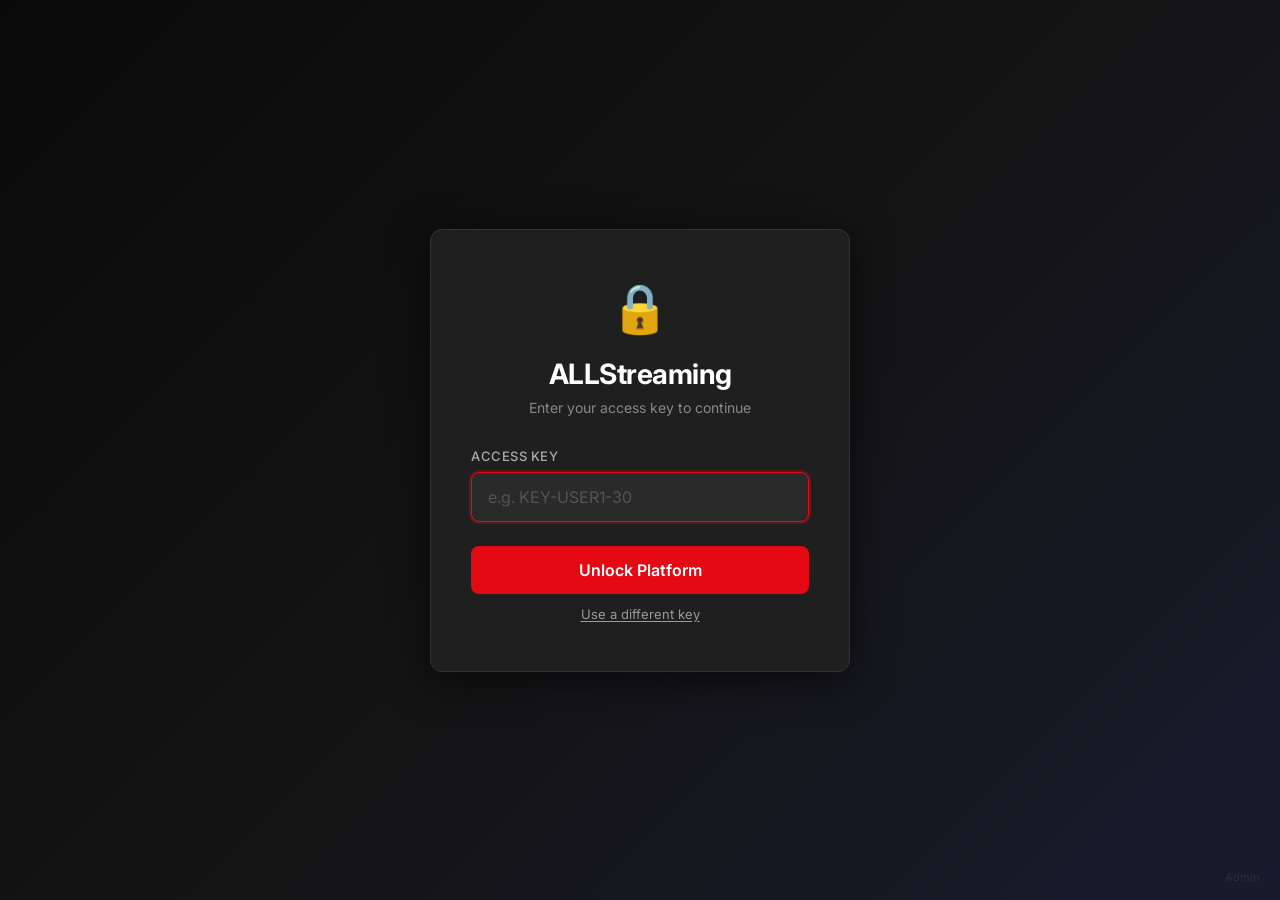
<file: index.html>
<!DOCTYPE html>
<html lang="en">
<head>
  <meta charset="UTF-8">
  <meta name="viewport" content="width=device-width, initial-scale=1.0">
  <title>ALLStreaming - Access Gate</title>
  <link rel="stylesheet" href="styles.css">
  <link rel="icon" href="data:image/svg+xml,<svg xmlns='http://www.w3.org/2000/svg' viewBox='0 0 100 100'><text y='.9em' font-size='90'>🔒</text></svg>">
</head>
<body>

  <div id="gate-view" class="view active">
    <div class="gate-card">
      <div class="lock-icon">🔒</div>
      <h1>ALLStreaming</h1>
      <p class="subtitle">Enter your access key to continue</p>
      <form id="gate-form">
        <div class="input-group">
          <label for="key-input">Access Key</label>
          <input
            type="text"
            id="key-input"
            placeholder="e.g. KEY-USER1-30"
            autocomplete="off"
            spellcheck="false"
            autofocus
          >
        </div>
        <button type="submit" class="btn-primary">Unlock Platform</button>
      </form>
      <button id="btn-clear-session" class="btn-text" type="button">Use a different key</button>
      <div id="countdown-timer" class="countdown-timer" aria-live="polite"></div>
      <div id="status-msg" class="status-msg" aria-live="polite"></div>
      <div id="error-msg" class="error-msg">
        Invalid or expired access key. Please check and try again.
      </div>
    </div>
  </div>

  <div id="expired-view" class="view">
    <div class="expired-card">
      <div class="expired-icon">⛔</div>
      <h1>Access Expired</h1>
      <p class="expired-detail">
        Your access period has been reached.<br>
        Contact the platform owner for a new key.
      </p>
      <div class="contact-info">
        <strong>Need a new key?</strong><br>
        Reach out to the administrator to request<br>
        a renewed access key.
      </div>
      <a href="https://wa.me/18683925275" target="_blank" rel="noopener" class="btn-whatsapp">Contact Us Today</a>
      <button id="btn-retry" class="btn-outline">Try Another Key</button>
    </div>
  </div>

  <div id="stream-view" class="view">
    <div class="stream-bar">
      <span class="stream-brand">ALLStreaming</span>
      <span id="stream-countdown" class="stream-countdown"></span>
      <button id="btn-stream-exit" class="btn-text stream-exit" type="button">Use a different key</button>
    </div>
    <iframe
      id="stream-frame"
      class="stream-frame"
      title="ALLStreaming"
      allow="fullscreen; autoplay; encrypted-media; picture-in-picture"
      allowfullscreen
    ></iframe>
  </div>

  <script src="app.js"></script>
  <a href="admin.html" class="admin-link">Admin</a>
</body>
</html>
</file>
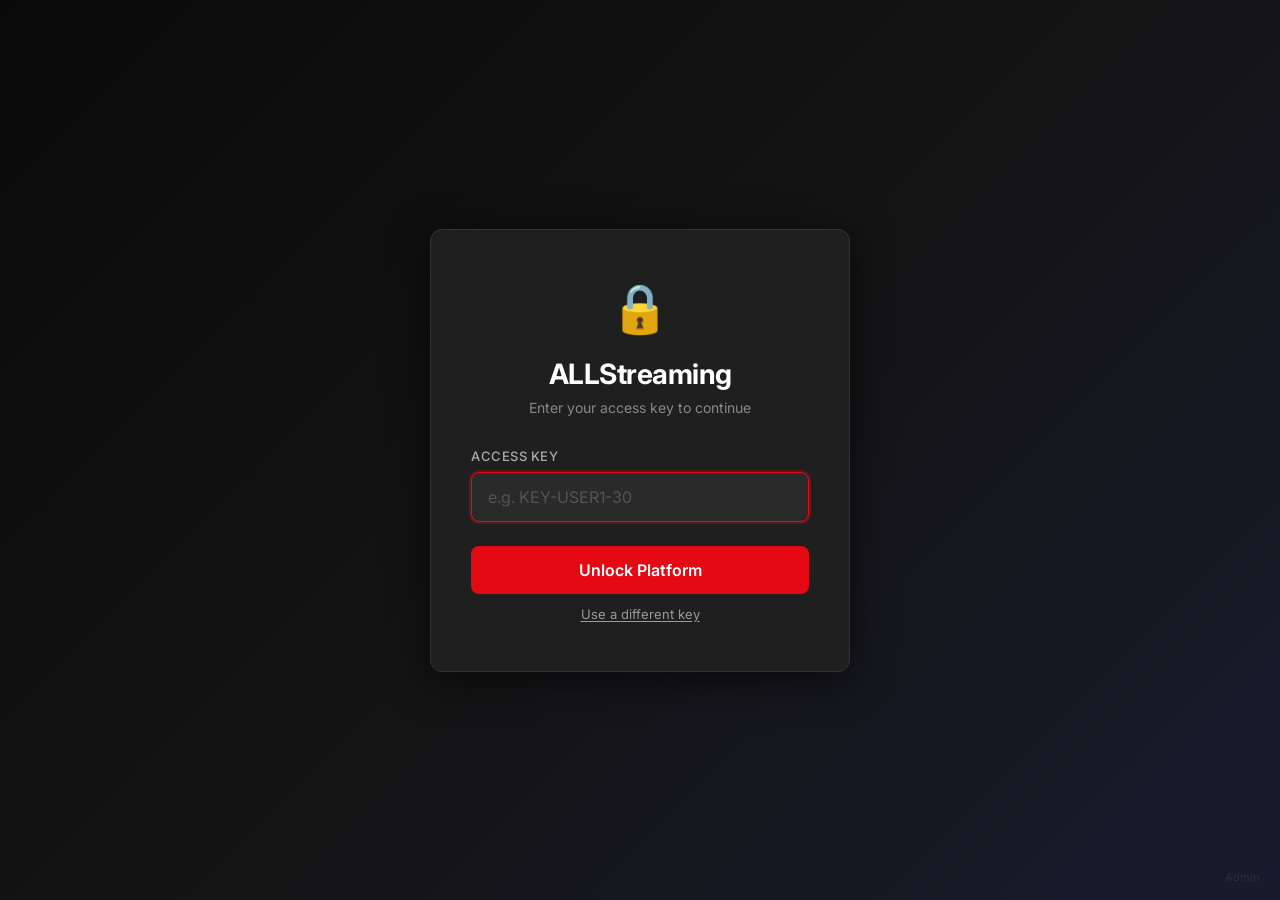
<file: ALLStreaming-1e80ff6b2f23b8247fc1fe7b668d8c3b9585a7c5/index.html>
<!DOCTYPE html>
<html lang="en">
<head>
  <meta charset="UTF-8">
  <meta name="viewport" content="width=device-width, initial-scale=1.0">
  <title>ALLStreaming - Access Gate</title>
  <link rel="stylesheet" href="styles.css">
  <link rel="icon" href="data:image/svg+xml,<svg xmlns='http://www.w3.org/2000/svg' viewBox='0 0 100 100'><text y='.9em' font-size='90'>🔒</text></svg>">
</head>
<body>

  <div id="gate-view" class="view active">
    <div class="gate-card">
      <div class="lock-icon">🔒</div>
      <h1>ALLStreaming</h1>
      <p class="subtitle">Enter your access key to continue</p>
      <form id="gate-form">
        <div class="input-group">
          <label for="key-input">Access Key</label>
          <input
            type="text"
            id="key-input"
            placeholder="e.g. KEY-USER1-30"
            autocomplete="off"
            spellcheck="false"
            autofocus
          >
        </div>
        <button type="submit" class="btn-primary">Unlock Platform</button>
      </form>
      <button id="btn-clear-session" class="btn-text" type="button">Use a different key</button>
      <div id="countdown-timer" class="countdown-timer" aria-live="polite"></div>
      <div id="status-msg" class="status-msg" aria-live="polite"></div>
      <div id="error-msg" class="error-msg">
        Invalid or expired access key. Please check and try again.
      </div>
    </div>
  </div>

  <div id="expired-view" class="view">
    <div class="expired-card">
      <div class="expired-icon">⛔</div>
      <h1>Access Expired</h1>
      <p class="expired-detail">
        Your access period has been reached.<br>
        Contact the platform owner for a new key.
      </p>
      <div class="contact-info">
        <strong>Need a new key?</strong><br>
        Reach out to the administrator to request<br>
        a renewed access key.
      </div>
      <a href="https://wa.me/18683925275" target="_blank" rel="noopener" class="btn-whatsapp">Contact Us Today</a>
      <button id="btn-retry" class="btn-outline">Try Another Key</button>
    </div>
  </div>

  <script src="app.js"></script>
  <a href="admin.html" class="admin-link">Admin</a>
</body>
</html>
</file>
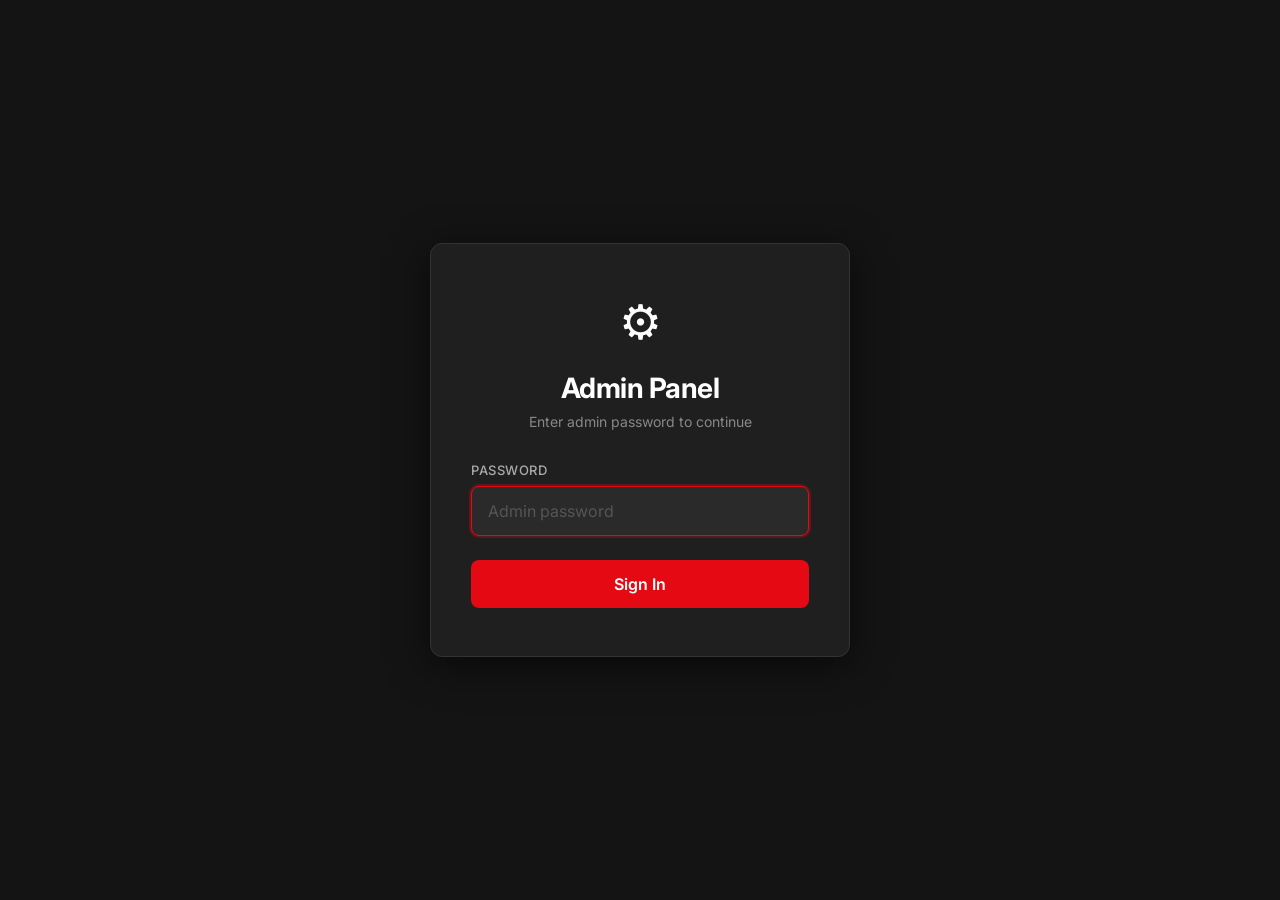
<file: admin.html>
<!DOCTYPE html>
<html lang="en">
<head>
  <meta charset="UTF-8">
  <meta name="viewport" content="width=device-width, initial-scale=1.0">
  <title>ALLStreaming - Admin</title>
  <link rel="stylesheet" href="styles.css">
  <link rel="icon" href="data:image/svg+xml,<svg xmlns='http://www.w3.org/2000/svg' viewBox='0 0 100 100'><text y='.9em' font-size='90'>⚙</text></svg>">
</head>
<body>

  <div id="login-view" class="view active">
    <div class="gate-card">
      <div class="lock-icon">⚙</div>
      <h1>Admin Panel</h1>
      <p class="subtitle">Enter admin password to continue</p>
      <form id="login-form">
        <div class="input-group">
          <label for="admin-password">Password</label>
          <input
            type="password"
            id="admin-password"
            placeholder="Admin password"
            autocomplete="off"
            autofocus
          >
        </div>
        <button type="submit" class="btn-primary">Sign In</button>
      </form>
      <div id="login-error" class="error-msg"></div>
    </div>
  </div>

  <div id="dashboard-view" class="view">
    <div class="admin-container">
      <div class="admin-header">
        <h1>ALLStreaming Admin</h1>
        <button id="btn-logout" class="btn-text">Sign Out</button>
      </div>

      <div class="stats-bar">
        <div class="stat-card">
          <div class="stat-number" id="stat-total">0</div>
          <div class="stat-label">Total Keys</div>
        </div>
        <div class="stat-card stat-active">
          <div class="stat-number" id="stat-active">0</div>
          <div class="stat-label">Active</div>
        </div>
        <div class="stat-card stat-expired">
          <div class="stat-number" id="stat-expired">0</div>
          <div class="stat-label">Expired</div>
        </div>
        <div class="stat-card stat-disabled">
          <div class="stat-number" id="stat-disabled">0</div>
          <div class="stat-label">Disabled</div>
        </div>
      </div>

      <div class="admin-section">
        <div class="section-header">
          <h2>Add New Key</h2>
        </div>
        <form id="add-key-form" class="add-key-form">
          <div class="form-row">
            <div class="form-group">
              <label for="new-key-name">Key Name</label>
              <input type="text" id="new-key-name" placeholder="e.g. MY-KEY-30" required>
            </div>
            <div class="form-group">
              <label for="new-key-days">Valid Days</label>
              <input type="number" id="new-key-days" placeholder="30" min="1" max="3650">
            </div>
            <div class="form-group">
              <label for="new-key-minutes">Valid Minutes (optional)</label>
              <input type="number" id="new-key-minutes" placeholder="e.g. 5" min="1" max="1440">
            </div>
            <div class="form-group">
              <label for="new-key-note">Note (optional)</label>
              <input type="text" id="new-key-note" placeholder="e.g. For John">
            </div>
            <button type="submit" class="btn-primary btn-add">Add Key</button>
          </div>
        </form>
        <div id="add-key-msg" class="status-msg"></div>
      </div>

      <div class="admin-section">
        <div class="section-header">
          <h2>Keys</h2>
          <button id="btn-refresh" class="btn-outline btn-sm">Refresh</button>
        </div>
        <div id="keys-loading" class="loading-msg">Loading keys...</div>
        <div id="keys-table-wrap" style="display:none;">
          <table class="keys-table">
            <thead>
              <tr>
                <th>Key</th>
                <th>Days</th>
                <th>Note</th>
                <th>Activated</th>
                <th>Expires</th>
                <th>Status</th>
                <th>Actions</th>
              </tr>
            </thead>
            <tbody id="keys-tbody"></tbody>
          </table>
        </div>
        <div id="keys-empty" class="empty-msg" style="display:none;">No keys found.</div>
      </div>

      <div class="admin-section">
        <div class="section-header">
          <h2>Check Key Status</h2>
        </div>
        <form id="check-key-form" class="add-key-form">
          <div class="form-row">
            <div class="form-group">
              <label for="check-key-name">Key Name</label>
              <input type="text" id="check-key-name" placeholder="e.g. ISRAEL" required>
            </div>
            <button type="submit" class="btn-primary btn-add">Check</button>
          </div>
        </form>
        <div id="check-key-msg" class="status-msg"></div>
      </div>

      <div class="admin-section">
        <div class="section-header">
          <h2>Extend Key</h2>
        </div>
        <form id="extend-key-form" class="add-key-form">
          <div class="form-row">
            <div class="form-group">
              <label for="extend-key-name">Key Name</label>
              <input type="text" id="extend-key-name" placeholder="e.g. MY-KEY-30" required>
            </div>
            <div class="form-group">
              <label for="extend-key-days">Add Days</label>
              <input type="number" id="extend-key-days" placeholder="30" min="1" max="3650" required>
            </div>
            <button type="submit" class="btn-primary btn-add">Extend</button>
          </div>
        </form>
        <div id="extend-key-msg" class="status-msg"></div>
      </div>
    </div>
  </div>

  <script src="admin.js"></script>
</body>
</html>
</file>
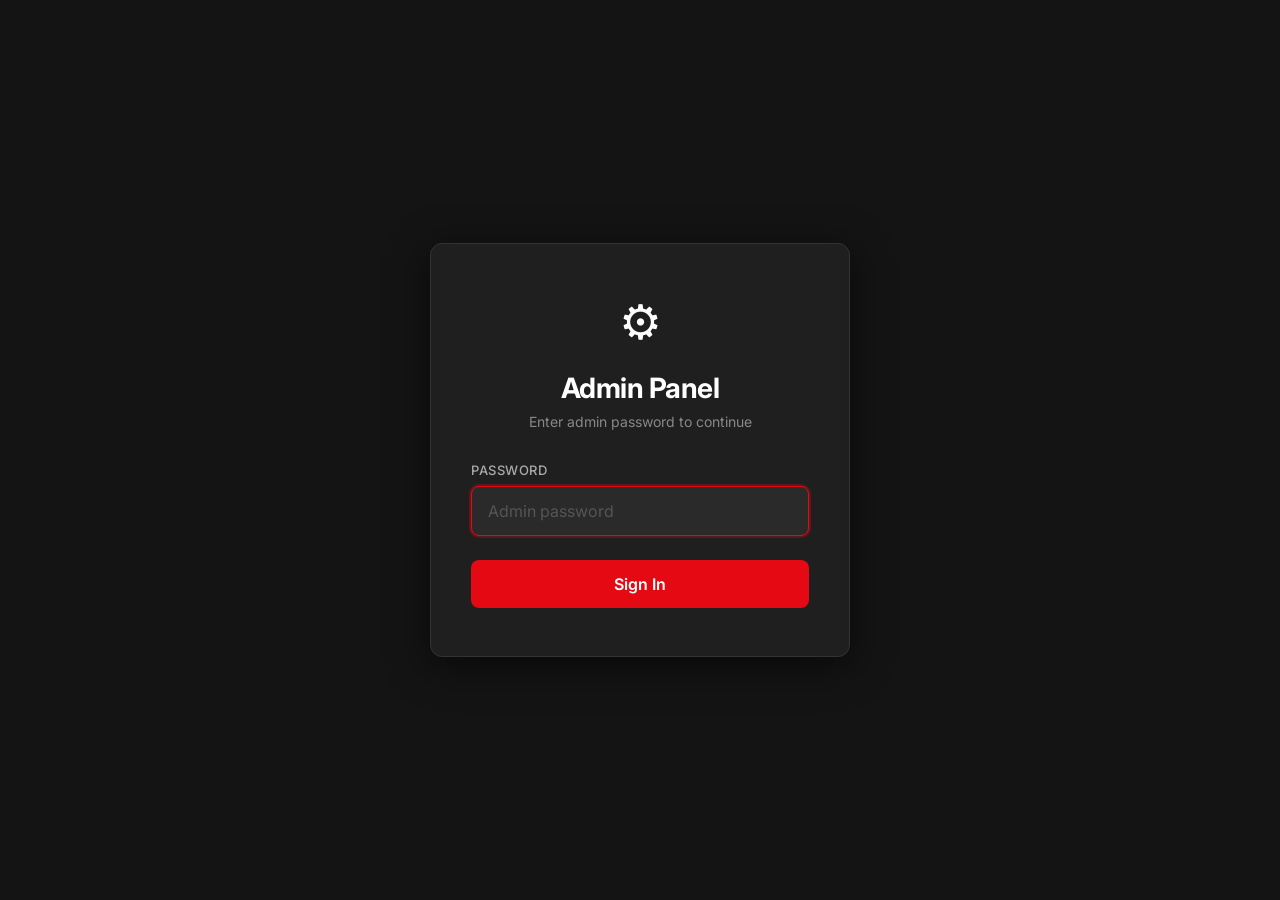
<file: ALLStreaming-1e80ff6b2f23b8247fc1fe7b668d8c3b9585a7c5/admin.html>
<!DOCTYPE html>
<html lang="en">
<head>
  <meta charset="UTF-8">
  <meta name="viewport" content="width=device-width, initial-scale=1.0">
  <title>ALLStreaming - Admin</title>
  <link rel="stylesheet" href="styles.css">
  <link rel="icon" href="data:image/svg+xml,<svg xmlns='http://www.w3.org/2000/svg' viewBox='0 0 100 100'><text y='.9em' font-size='90'>⚙</text></svg>">
</head>
<body>

  <div id="login-view" class="view active">
    <div class="gate-card">
      <div class="lock-icon">⚙</div>
      <h1>Admin Panel</h1>
      <p class="subtitle">Enter admin password to continue</p>
      <form id="login-form">
        <div class="input-group">
          <label for="admin-password">Password</label>
          <input
            type="password"
            id="admin-password"
            placeholder="Admin password"
            autocomplete="off"
            autofocus
          >
        </div>
        <button type="submit" class="btn-primary">Sign In</button>
      </form>
      <div id="login-error" class="error-msg"></div>
    </div>
  </div>

  <div id="dashboard-view" class="view">
    <div class="admin-container">
      <div class="admin-header">
        <h1>ALLStreaming Admin</h1>
        <button id="btn-logout" class="btn-text">Sign Out</button>
      </div>

      <div class="stats-bar">
        <div class="stat-card">
          <div class="stat-number" id="stat-total">0</div>
          <div class="stat-label">Total Keys</div>
        </div>
        <div class="stat-card stat-active">
          <div class="stat-number" id="stat-active">0</div>
          <div class="stat-label">Active</div>
        </div>
        <div class="stat-card stat-expired">
          <div class="stat-number" id="stat-expired">0</div>
          <div class="stat-label">Expired</div>
        </div>
        <div class="stat-card stat-disabled">
          <div class="stat-number" id="stat-disabled">0</div>
          <div class="stat-label">Disabled</div>
        </div>
      </div>

      <div class="admin-section">
        <div class="section-header">
          <h2>Add New Key</h2>
        </div>
        <form id="add-key-form" class="add-key-form">
          <div class="form-row">
            <div class="form-group">
              <label for="new-key-name">Key Name</label>
              <input type="text" id="new-key-name" placeholder="e.g. MY-KEY-30" required>
            </div>
            <div class="form-group">
              <label for="new-key-days">Valid Days</label>
              <input type="number" id="new-key-days" placeholder="30" min="1" max="3650" required>
            </div>
            <div class="form-group">
              <label for="new-key-note">Note (optional)</label>
              <input type="text" id="new-key-note" placeholder="e.g. For John">
            </div>
            <button type="submit" class="btn-primary btn-add">Add Key</button>
          </div>
        </form>
        <div id="add-key-msg" class="status-msg"></div>
      </div>

      <div class="admin-section">
        <div class="section-header">
          <h2>Keys</h2>
          <button id="btn-refresh" class="btn-outline btn-sm">Refresh</button>
        </div>
        <div id="keys-loading" class="loading-msg">Loading keys...</div>
        <div id="keys-table-wrap" style="display:none;">
          <table class="keys-table">
            <thead>
              <tr>
                <th>Key</th>
                <th>Days</th>
                <th>Note</th>
                <th>Activated</th>
                <th>Expires</th>
                <th>Status</th>
                <th>Actions</th>
              </tr>
            </thead>
            <tbody id="keys-tbody"></tbody>
          </table>
        </div>
        <div id="keys-empty" class="empty-msg" style="display:none;">No keys found.</div>
      </div>

      <div class="admin-section">
        <div class="section-header">
          <h2>Check Key Status</h2>
        </div>
        <form id="check-key-form" class="add-key-form">
          <div class="form-row">
            <div class="form-group">
              <label for="check-key-name">Key Name</label>
              <input type="text" id="check-key-name" placeholder="e.g. ISRAEL" required>
            </div>
            <button type="submit" class="btn-primary btn-add">Check</button>
          </div>
        </form>
        <div id="check-key-msg" class="status-msg"></div>
      </div>

      <div class="admin-section">
        <div class="section-header">
          <h2>Extend Key</h2>
        </div>
        <form id="extend-key-form" class="add-key-form">
          <div class="form-row">
            <div class="form-group">
              <label for="extend-key-name">Key Name</label>
              <input type="text" id="extend-key-name" placeholder="e.g. MY-KEY-30" required>
            </div>
            <div class="form-group">
              <label for="extend-key-days">Add Days</label>
              <input type="number" id="extend-key-days" placeholder="30" min="1" max="3650" required>
            </div>
            <button type="submit" class="btn-primary btn-add">Extend</button>
          </div>
        </form>
        <div id="extend-key-msg" class="status-msg"></div>
      </div>
    </div>
  </div>

  <script src="admin.js"></script>
</body>
</html>
</file>
<file: styles.css>
@import url('https://fonts.googleapis.com/css2?family=Inter:wght@300;400;500;600;700&display=swap');

*, *::before, *::after {
  margin: 0;
  padding: 0;
  box-sizing: border-box;
}

body {
  font-family: 'Inter', -apple-system, BlinkMacSystemFont, sans-serif;
  background: #141414;
  color: #fff;
  min-height: 100vh;
}

.view {
  display: none;
  width: 100vw;
  min-height: 100vh;
}

.view.active {
  display: flex;
}

#gate-view {
  align-items: center;
  justify-content: center;
  flex-direction: column;
  background: linear-gradient(135deg, #0a0a0a 0%, #141414 50%, #1a1a2e 100%);
}

.gate-card {
  background: #1f1f1f;
  border: 1px solid #333;
  border-radius: 12px;
  padding: 48px 40px;
  width: 100%;
  max-width: 420px;
  margin: 20px;
  box-shadow: 0 8px 40px rgba(0, 0, 0, 0.6);
}

.gate-card h1 {
  font-size: 28px;
  font-weight: 700;
  text-align: center;
  margin-bottom: 8px;
  letter-spacing: -0.5px;
}

.gate-card .subtitle {
  font-size: 14px;
  color: #888;
  text-align: center;
  margin-bottom: 32px;
}

.gate-card .lock-icon {
  text-align: center;
  font-size: 48px;
  margin-bottom: 20px;
}

.input-group {
  margin-bottom: 20px;
}

.input-group label {
  display: block;
  font-size: 13px;
  font-weight: 500;
  color: #aaa;
  margin-bottom: 8px;
  text-transform: uppercase;
  letter-spacing: 0.5px;
}

.input-group input {
  width: 100%;
  padding: 14px 16px;
  background: #2a2a2a;
  border: 1px solid #444;
  border-radius: 8px;
  color: #fff;
  font-family: 'Inter', monospace;
  font-size: 16px;
  letter-spacing: 1px;
  text-transform: uppercase;
  transition: border-color 0.2s, box-shadow 0.2s;
  outline: none;
}

.input-group input:focus {
  border-color: #e50914;
  box-shadow: 0 0 0 2px rgba(229, 9, 20, 0.3);
}

.input-group input::placeholder {
  color: #555;
  text-transform: none;
  letter-spacing: normal;
}

.btn-primary {
  width: 100%;
  padding: 14px;
  background: #e50914;
  border: none;
  border-radius: 8px;
  color: #fff;
  font-family: 'Inter', sans-serif;
  font-size: 16px;
  font-weight: 600;
  cursor: pointer;
  transition: background 0.2s, transform 0.1s;
  margin-top: 4px;
}

.btn-primary:hover {
  background: #f40612;
}

.btn-primary:active {
  transform: scale(0.98);
}

.btn-text {
  display: inline-block;
  width: 100%;
  margin-top: 12px;
  background: transparent;
  border: 0;
  color: #9a9a9a;
  font-family: 'Inter', sans-serif;
  font-size: 13px;
  cursor: pointer;
  text-decoration: underline;
  text-underline-offset: 2px;
}

.btn-text:hover {
  color: #fff;
}

.error-msg {
  display: none;
  background: rgba(229, 9, 20, 0.15);
  border: 1px solid rgba(229, 9, 20, 0.4);
  border-radius: 8px;
  padding: 12px 16px;
  margin-top: 16px;
  font-size: 14px;
  color: #ff6b6b;
  text-align: center;
}

.error-msg.visible {
  display: block;
}

.status-msg {
  display: none;
  background: rgba(255, 255, 255, 0.06);
  border: 1px solid rgba(255, 255, 255, 0.12);
  border-radius: 8px;
  padding: 12px 16px;
  margin-top: 16px;
  font-size: 14px;
  color: #ddd;
  line-height: 1.5;
}

.status-msg.visible {
  display: block;
}

.status-msg.error {
  background: rgba(229, 9, 20, 0.15);
  border: 1px solid rgba(229, 9, 20, 0.4);
  color: #ff6b6b;
}

.countdown-timer {
  display: none;
  background: rgba(229, 9, 20, 0.1);
  border: 1px solid rgba(229, 9, 20, 0.3);
  border-radius: 8px;
  padding: 14px 16px;
  margin-top: 16px;
  font-size: 22px;
  font-weight: 600;
  color: #e50914;
  text-align: center;
  font-variant-numeric: tabular-nums;
  letter-spacing: 1px;
}

.countdown-timer.visible {
  display: block;
}

#expired-view {
  align-items: center;
  justify-content: center;
  flex-direction: column;
  background: linear-gradient(135deg, #0a0a0a 0%, #141414 50%, #1a0a0a 100%);
}

.expired-card {
  background: #1f1f1f;
  border: 1px solid #333;
  border-radius: 12px;
  padding: 48px 40px;
  width: 100%;
  max-width: 420px;
  margin: 20px;
  text-align: center;
  box-shadow: 0 8px 40px rgba(0, 0, 0, 0.6);
}

.expired-card .expired-icon {
  font-size: 56px;
  margin-bottom: 20px;
}

.expired-card h1 {
  font-size: 24px;
  font-weight: 700;
  color: #e50914;
  margin-bottom: 8px;
}

.expired-card .expired-detail {
  font-size: 15px;
  color: #999;
  margin-bottom: 24px;
  line-height: 1.6;
}

.expired-card .contact-info {
  background: #2a2a2a;
  border-radius: 8px;
  padding: 16px;
  margin-bottom: 28px;
  font-size: 14px;
  color: #bbb;
  line-height: 1.7;
}

.expired-card .contact-info strong {
  color: #fff;
}

.btn-outline {
  display: inline-block;
  padding: 12px 32px;
  background: transparent;
  border: 2px solid #e50914;
  border-radius: 8px;
  color: #e50914;
  font-family: 'Inter', sans-serif;
  font-size: 15px;
  font-weight: 600;
  cursor: pointer;
  transition: background 0.2s, color 0.2s;
}

.btn-outline:hover {
  background: #e50914;
  color: #fff;
}

.btn-whatsapp {
  display: block;
  width: 100%;
  padding: 14px;
  background: #25d366;
  border: none;
  border-radius: 8px;
  color: #fff;
  font-family: 'Inter', sans-serif;
  font-size: 16px;
  font-weight: 600;
  cursor: pointer;
  text-align: center;
  text-decoration: none;
  margin-bottom: 12px;
  transition: background 0.2s, transform 0.1s;
}

.btn-whatsapp:hover {
  background: #1da851;
  transform: scale(0.98);
}

#admin-password {
  text-transform: none;
  letter-spacing: normal;
}

.admin-link {
  position: fixed;
  bottom: 16px;
  right: 20px;
  font-size: 11px;
  color: #444;
  text-decoration: none;
  opacity: 0.5;
  transition: opacity 0.2s;
}

.admin-link:hover {
  opacity: 1;
  color: #888;
}

#dashboard-view {
  display: none;
  min-height: 100vh;
  background: #141414;
}#dashboard-view.active {
  display: block;
}

#stream-view {
  display: none;
  flex-direction: column;
  background: #000;
  height: 100vh;
  width: 100vw;
}

#stream-view.active {
  display: flex;
}

.stream-bar {
  display: flex;
  align-items: center;
  justify-content: space-between;
  gap: 16px;
  padding: 10px 16px;
  background: #141414;
  border-bottom: 1px solid #2a2a2a;
  flex-shrink: 0;
}

.stream-brand {
  font-size: 15px;
  font-weight: 700;
  letter-spacing: -0.3px;
}

.stream-countdown {
  font-size: 13px;
  font-weight: 600;
  color: #e50914;
  font-variant-numeric: tabular-nums;
}

.stream-exit {
  width: auto;
  margin: 0;
}

.stream-frame {
  flex: 1;
  width: 100%;
  border: 0;
  background: #000;
}

#login-view.active {
  align-items: center;
  justify-content: center;
}

.admin-container {
  max-width: 900px;
  margin: 0 auto;
  padding: 32px 24px 60px;
}

.admin-header {
  display: flex;
  align-items: center;
  justify-content: space-between;
  margin-bottom: 32px;
  padding-bottom: 20px;
  border-bottom: 1px solid #2a2a2a;
}

.admin-header h1 {
  font-size: 22px;
  font-weight: 700;
}

.admin-header .btn-text {
  width: auto;
  margin: 0;
  font-size: 13px;
  text-decoration: underline;
  color: #888;
}

.stats-bar {
  display: grid;
  grid-template-columns: repeat(4, 1fr);
  gap: 16px;
  margin-bottom: 32px;
}

.stat-card {
  background: #1f1f1f;
  border: 1px solid #2a2a2a;
  border-radius: 10px;
  padding: 20px;
  text-align: center;
}

.stat-number {
  font-size: 32px;
  font-weight: 700;
  color: #fff;
}

.stat-label {
  font-size: 12px;
  color: #888;
  margin-top: 4px;
  text-transform: uppercase;
  letter-spacing: 0.5px;
}

.stat-active .stat-number { color: #46d369; }
.stat-expired .stat-number { color: #e50914; }
.stat-disabled .stat-number { color: #888; }

.admin-section {
  background: #1f1f1f;
  border: 1px solid #2a2a2a;
  border-radius: 10px;
  padding: 24px;
  margin-bottom: 24px;
}

.section-header {
  display: flex;
  align-items: center;
  justify-content: space-between;
  margin-bottom: 20px;
}

.section-header h2 {
  font-size: 16px;
  font-weight: 600;
}

.btn-sm {
  padding: 6px 14px;
  font-size: 12px;
  border-radius: 6px;
  border: 1px solid #444;
  background: transparent;
  color: #ccc;
  cursor: pointer;
  font-family: 'Inter', sans-serif;
  font-weight: 500;
  transition: background 0.15s;
}

.btn-sm:hover { background: #333; }

.btn-sm.btn-danger {
  border-color: rgba(229, 9, 20, 0.4);
  color: #e50914;
}

.btn-sm.btn-danger:hover {
  background: rgba(229, 9, 20, 0.15);
}

.btn-sm.btn-disable {
  border-color: rgba(255, 165, 0, 0.4);
  color: #ffa500;
}

.btn-sm.btn-disable:hover {
  background: rgba(255, 165, 0, 0.15);
}

.btn-sm.btn-enable {
  border-color: rgba(70, 211, 105, 0.4);
  color: #46d369;
}

.btn-sm.btn-enable:hover {
  background: rgba(70, 211, 105, 0.15);
}

.btn-outline.btn-sm {
  padding: 6px 14px;
  font-size: 12px;
  border: 1px solid #444;
}

.add-key-form .form-row {
  display: flex;
  gap: 12px;
  align-items: flex-end;
  flex-wrap: wrap;
}

.form-group {
  flex: 1;
  min-width: 140px;
}

.form-group label {
  display: block;
  font-size: 12px;
  font-weight: 500;
  color: #aaa;
  margin-bottom: 6px;
}

.form-group input {
  width: 100%;
  padding: 10px 12px;
  background: #2a2a2a;
  border: 1px solid #444;
  border-radius: 6px;
  color: #fff;
  font-family: 'Inter', monospace;
  font-size: 14px;
  outline: none;
  transition: border-color 0.2s;
}

.form-group input:focus {
  border-color: #e50914;
}

.btn-add {
  width: auto;
  padding: 10px 24px;
  font-size: 14px;
  margin-top: 0;
}

.keys-table {
  width: 100%;
  border-collapse: collapse;
  font-size: 14px;
}

.keys-table th {
  text-align: left;
  font-size: 11px;
  font-weight: 600;
  color: #888;
  text-transform: uppercase;
  letter-spacing: 0.5px;
  padding: 8px 12px 12px;
  border-bottom: 1px solid #2a2a2a;
}

.keys-table td {
  padding: 12px;
  border-bottom: 1px solid #222;
  vertical-align: middle;
}

.keys-table .key-name {
  font-family: 'Inter', monospace;
  font-weight: 600;
  letter-spacing: 0.5px;
}

.keys-table .key-note {
  color: #888;
  font-size: 13px;
}

.keys-table .actions {
  white-space: nowrap;
  display: flex;
  gap: 6px;
}

.keys-table .actions .btn-sm {
  flex-shrink: 0;
}

.row-disabled {
  opacity: 0.5;
}

.badge {
  display: inline-block;
  padding: 4px 10px;
  border-radius: 20px;
  font-size: 12px;
  font-weight: 500;
  white-space: nowrap;
}

.status-active {
  background: rgba(70, 211, 105, 0.15);
  color: #46d369;
  border: 1px solid rgba(70, 211, 105, 0.3);
}

.status-expired {
  background: rgba(229, 9, 20, 0.15);
  color: #e50914;
  border: 1px solid rgba(229, 9, 20, 0.3);
}

.status-disabled {
  background: rgba(136, 136, 136, 0.15);
  color: #888;
  border: 1px solid rgba(136, 136, 136, 0.3);
}

.status-unused {
  background: rgba(255, 165, 0, 0.15);
  color: #ffa500;
  border: 1px solid rgba(255, 165, 0, 0.3);
}

.loading-msg, .empty-msg {
  text-align: center;
  color: #888;
  padding: 32px;
  font-size: 14px;
}

@media (max-width: 480px) {
  .gate-card, .expired-card {
    padding: 32px 24px;
  }

  .gate-card h1 {
    font-size: 22px;
  }

  .stats-bar {
    grid-template-columns: repeat(2, 1fr);
  }

  .add-key-form .form-row {
    flex-direction: column;
  }

  .form-group {
    min-width: 100%;
  }

  .keys-table {
    font-size: 12px;
  }

  .keys-table .actions {
    flex-direction: column;
  }
}
</file>
<file: ALLStreaming-1e80ff6b2f23b8247fc1fe7b668d8c3b9585a7c5/styles.css>
@import url('https://fonts.googleapis.com/css2?family=Inter:wght@300;400;500;600;700&display=swap');

*, *::before, *::after {
  margin: 0;
  padding: 0;
  box-sizing: border-box;
}

body {
  font-family: 'Inter', -apple-system, BlinkMacSystemFont, sans-serif;
  background: #141414;
  color: #fff;
  min-height: 100vh;
}

.view {
  display: none;
  width: 100vw;
  min-height: 100vh;
}

.view.active {
  display: flex;
}

#gate-view {
  align-items: center;
  justify-content: center;
  flex-direction: column;
  background: linear-gradient(135deg, #0a0a0a 0%, #141414 50%, #1a1a2e 100%);
}

.gate-card {
  background: #1f1f1f;
  border: 1px solid #333;
  border-radius: 12px;
  padding: 48px 40px;
  width: 100%;
  max-width: 420px;
  margin: 20px;
  box-shadow: 0 8px 40px rgba(0, 0, 0, 0.6);
}

.gate-card h1 {
  font-size: 28px;
  font-weight: 700;
  text-align: center;
  margin-bottom: 8px;
  letter-spacing: -0.5px;
}

.gate-card .subtitle {
  font-size: 14px;
  color: #888;
  text-align: center;
  margin-bottom: 32px;
}

.gate-card .lock-icon {
  text-align: center;
  font-size: 48px;
  margin-bottom: 20px;
}

.input-group {
  margin-bottom: 20px;
}

.input-group label {
  display: block;
  font-size: 13px;
  font-weight: 500;
  color: #aaa;
  margin-bottom: 8px;
  text-transform: uppercase;
  letter-spacing: 0.5px;
}

.input-group input {
  width: 100%;
  padding: 14px 16px;
  background: #2a2a2a;
  border: 1px solid #444;
  border-radius: 8px;
  color: #fff;
  font-family: 'Inter', monospace;
  font-size: 16px;
  letter-spacing: 1px;
  text-transform: uppercase;
  transition: border-color 0.2s, box-shadow 0.2s;
  outline: none;
}

.input-group input:focus {
  border-color: #e50914;
  box-shadow: 0 0 0 2px rgba(229, 9, 20, 0.3);
}

.input-group input::placeholder {
  color: #555;
  text-transform: none;
  letter-spacing: normal;
}

.btn-primary {
  width: 100%;
  padding: 14px;
  background: #e50914;
  border: none;
  border-radius: 8px;
  color: #fff;
  font-family: 'Inter', sans-serif;
  font-size: 16px;
  font-weight: 600;
  cursor: pointer;
  transition: background 0.2s, transform 0.1s;
  margin-top: 4px;
}

.btn-primary:hover {
  background: #f40612;
}

.btn-primary:active {
  transform: scale(0.98);
}

.btn-text {
  display: inline-block;
  width: 100%;
  margin-top: 12px;
  background: transparent;
  border: 0;
  color: #9a9a9a;
  font-family: 'Inter', sans-serif;
  font-size: 13px;
  cursor: pointer;
  text-decoration: underline;
  text-underline-offset: 2px;
}

.btn-text:hover {
  color: #fff;
}

.error-msg {
  display: none;
  background: rgba(229, 9, 20, 0.15);
  border: 1px solid rgba(229, 9, 20, 0.4);
  border-radius: 8px;
  padding: 12px 16px;
  margin-top: 16px;
  font-size: 14px;
  color: #ff6b6b;
  text-align: center;
}

.error-msg.visible {
  display: block;
}

.status-msg {
  display: none;
  background: rgba(255, 255, 255, 0.06);
  border: 1px solid rgba(255, 255, 255, 0.12);
  border-radius: 8px;
  padding: 12px 16px;
  margin-top: 16px;
  font-size: 14px;
  color: #ddd;
  line-height: 1.5;
}

.status-msg.visible {
  display: block;
}

.countdown-timer {
  display: none;
  background: rgba(229, 9, 20, 0.1);
  border: 1px solid rgba(229, 9, 20, 0.3);
  border-radius: 8px;
  padding: 14px 16px;
  margin-top: 16px;
  font-size: 22px;
  font-weight: 600;
  color: #e50914;
  text-align: center;
  font-variant-numeric: tabular-nums;
  letter-spacing: 1px;
}

.countdown-timer.visible {
  display: block;
}

#expired-view {
  align-items: center;
  justify-content: center;
  flex-direction: column;
  background: linear-gradient(135deg, #0a0a0a 0%, #141414 50%, #1a0a0a 100%);
}

.expired-card {
  background: #1f1f1f;
  border: 1px solid #333;
  border-radius: 12px;
  padding: 48px 40px;
  width: 100%;
  max-width: 420px;
  margin: 20px;
  text-align: center;
  box-shadow: 0 8px 40px rgba(0, 0, 0, 0.6);
}

.expired-card .expired-icon {
  font-size: 56px;
  margin-bottom: 20px;
}

.expired-card h1 {
  font-size: 24px;
  font-weight: 700;
  color: #e50914;
  margin-bottom: 8px;
}

.expired-card .expired-detail {
  font-size: 15px;
  color: #999;
  margin-bottom: 24px;
  line-height: 1.6;
}

.expired-card .contact-info {
  background: #2a2a2a;
  border-radius: 8px;
  padding: 16px;
  margin-bottom: 28px;
  font-size: 14px;
  color: #bbb;
  line-height: 1.7;
}

.expired-card .contact-info strong {
  color: #fff;
}

.btn-outline {
  display: inline-block;
  padding: 12px 32px;
  background: transparent;
  border: 2px solid #e50914;
  border-radius: 8px;
  color: #e50914;
  font-family: 'Inter', sans-serif;
  font-size: 15px;
  font-weight: 600;
  cursor: pointer;
  transition: background 0.2s, color 0.2s;
}

.btn-outline:hover {
  background: #e50914;
  color: #fff;
}

.btn-whatsapp {
  display: block;
  width: 100%;
  padding: 14px;
  background: #25d366;
  border: none;
  border-radius: 8px;
  color: #fff;
  font-family: 'Inter', sans-serif;
  font-size: 16px;
  font-weight: 600;
  cursor: pointer;
  text-align: center;
  text-decoration: none;
  margin-bottom: 12px;
  transition: background 0.2s, transform 0.1s;
}

.btn-whatsapp:hover {
  background: #1da851;
  transform: scale(0.98);
}

#admin-password {
  text-transform: none;
  letter-spacing: normal;
}

.admin-link {
  position: fixed;
  bottom: 16px;
  right: 20px;
  font-size: 11px;
  color: #444;
  text-decoration: none;
  opacity: 0.5;
  transition: opacity 0.2s;
}

.admin-link:hover {
  opacity: 1;
  color: #888;
}

#dashboard-view {
  display: none;
  min-height: 100vh;
  background: #141414;
}

#dashboard-view.active {
  display: block;
}

#login-view.active {
  align-items: center;
  justify-content: center;
}

.admin-container {
  max-width: 900px;
  margin: 0 auto;
  padding: 32px 24px 60px;
}

.admin-header {
  display: flex;
  align-items: center;
  justify-content: space-between;
  margin-bottom: 32px;
  padding-bottom: 20px;
  border-bottom: 1px solid #2a2a2a;
}

.admin-header h1 {
  font-size: 22px;
  font-weight: 700;
}

.admin-header .btn-text {
  width: auto;
  margin: 0;
  font-size: 13px;
  text-decoration: underline;
  color: #888;
}

.stats-bar {
  display: grid;
  grid-template-columns: repeat(4, 1fr);
  gap: 16px;
  margin-bottom: 32px;
}

.stat-card {
  background: #1f1f1f;
  border: 1px solid #2a2a2a;
  border-radius: 10px;
  padding: 20px;
  text-align: center;
}

.stat-number {
  font-size: 32px;
  font-weight: 700;
  color: #fff;
}

.stat-label {
  font-size: 12px;
  color: #888;
  margin-top: 4px;
  text-transform: uppercase;
  letter-spacing: 0.5px;
}

.stat-active .stat-number { color: #46d369; }
.stat-expired .stat-number { color: #e50914; }
.stat-disabled .stat-number { color: #888; }

.admin-section {
  background: #1f1f1f;
  border: 1px solid #2a2a2a;
  border-radius: 10px;
  padding: 24px;
  margin-bottom: 24px;
}

.section-header {
  display: flex;
  align-items: center;
  justify-content: space-between;
  margin-bottom: 20px;
}

.section-header h2 {
  font-size: 16px;
  font-weight: 600;
}

.btn-sm {
  padding: 6px 14px;
  font-size: 12px;
  border-radius: 6px;
  border: 1px solid #444;
  background: transparent;
  color: #ccc;
  cursor: pointer;
  font-family: 'Inter', sans-serif;
  font-weight: 500;
  transition: background 0.15s;
}

.btn-sm:hover { background: #333; }

.btn-sm.btn-danger {
  border-color: rgba(229, 9, 20, 0.4);
  color: #e50914;
}

.btn-sm.btn-danger:hover {
  background: rgba(229, 9, 20, 0.15);
}

.btn-sm.btn-disable {
  border-color: rgba(255, 165, 0, 0.4);
  color: #ffa500;
}

.btn-sm.btn-disable:hover {
  background: rgba(255, 165, 0, 0.15);
}

.btn-sm.btn-enable {
  border-color: rgba(70, 211, 105, 0.4);
  color: #46d369;
}

.btn-sm.btn-enable:hover {
  background: rgba(70, 211, 105, 0.15);
}

.btn-outline.btn-sm {
  padding: 6px 14px;
  font-size: 12px;
  border: 1px solid #444;
}

.add-key-form .form-row {
  display: flex;
  gap: 12px;
  align-items: flex-end;
  flex-wrap: wrap;
}

.form-group {
  flex: 1;
  min-width: 140px;
}

.form-group label {
  display: block;
  font-size: 12px;
  font-weight: 500;
  color: #aaa;
  margin-bottom: 6px;
}

.form-group input {
  width: 100%;
  padding: 10px 12px;
  background: #2a2a2a;
  border: 1px solid #444;
  border-radius: 6px;
  color: #fff;
  font-family: 'Inter', monospace;
  font-size: 14px;
  outline: none;
  transition: border-color 0.2s;
}

.form-group input:focus {
  border-color: #e50914;
}

.btn-add {
  width: auto;
  padding: 10px 24px;
  font-size: 14px;
  margin-top: 0;
}

.keys-table {
  width: 100%;
  border-collapse: collapse;
  font-size: 14px;
}

.keys-table th {
  text-align: left;
  font-size: 11px;
  font-weight: 600;
  color: #888;
  text-transform: uppercase;
  letter-spacing: 0.5px;
  padding: 8px 12px 12px;
  border-bottom: 1px solid #2a2a2a;
}

.keys-table td {
  padding: 12px;
  border-bottom: 1px solid #222;
  vertical-align: middle;
}

.keys-table .key-name {
  font-family: 'Inter', monospace;
  font-weight: 600;
  letter-spacing: 0.5px;
}

.keys-table .key-note {
  color: #888;
  font-size: 13px;
}

.keys-table .actions {
  white-space: nowrap;
  display: flex;
  gap: 6px;
}

.keys-table .actions .btn-sm {
  flex-shrink: 0;
}

.row-disabled {
  opacity: 0.5;
}

.badge {
  display: inline-block;
  padding: 4px 10px;
  border-radius: 20px;
  font-size: 12px;
  font-weight: 500;
  white-space: nowrap;
}

.status-active {
  background: rgba(70, 211, 105, 0.15);
  color: #46d369;
  border: 1px solid rgba(70, 211, 105, 0.3);
}

.status-expired {
  background: rgba(229, 9, 20, 0.15);
  color: #e50914;
  border: 1px solid rgba(229, 9, 20, 0.3);
}

.status-disabled {
  background: rgba(136, 136, 136, 0.15);
  color: #888;
  border: 1px solid rgba(136, 136, 136, 0.3);
}

.status-unused {
  background: rgba(255, 165, 0, 0.15);
  color: #ffa500;
  border: 1px solid rgba(255, 165, 0, 0.3);
}

.loading-msg, .empty-msg {
  text-align: center;
  color: #888;
  padding: 32px;
  font-size: 14px;
}

@media (max-width: 480px) {
  .gate-card, .expired-card {
    padding: 32px 24px;
  }

  .gate-card h1 {
    font-size: 22px;
  }

  .stats-bar {
    grid-template-columns: repeat(2, 1fr);
  }

  .add-key-form .form-row {
    flex-direction: column;
  }

  .form-group {
    min-width: 100%;
  }

  .keys-table {
    font-size: 12px;
  }

  .keys-table .actions {
    flex-direction: column;
  }
}
</file>
